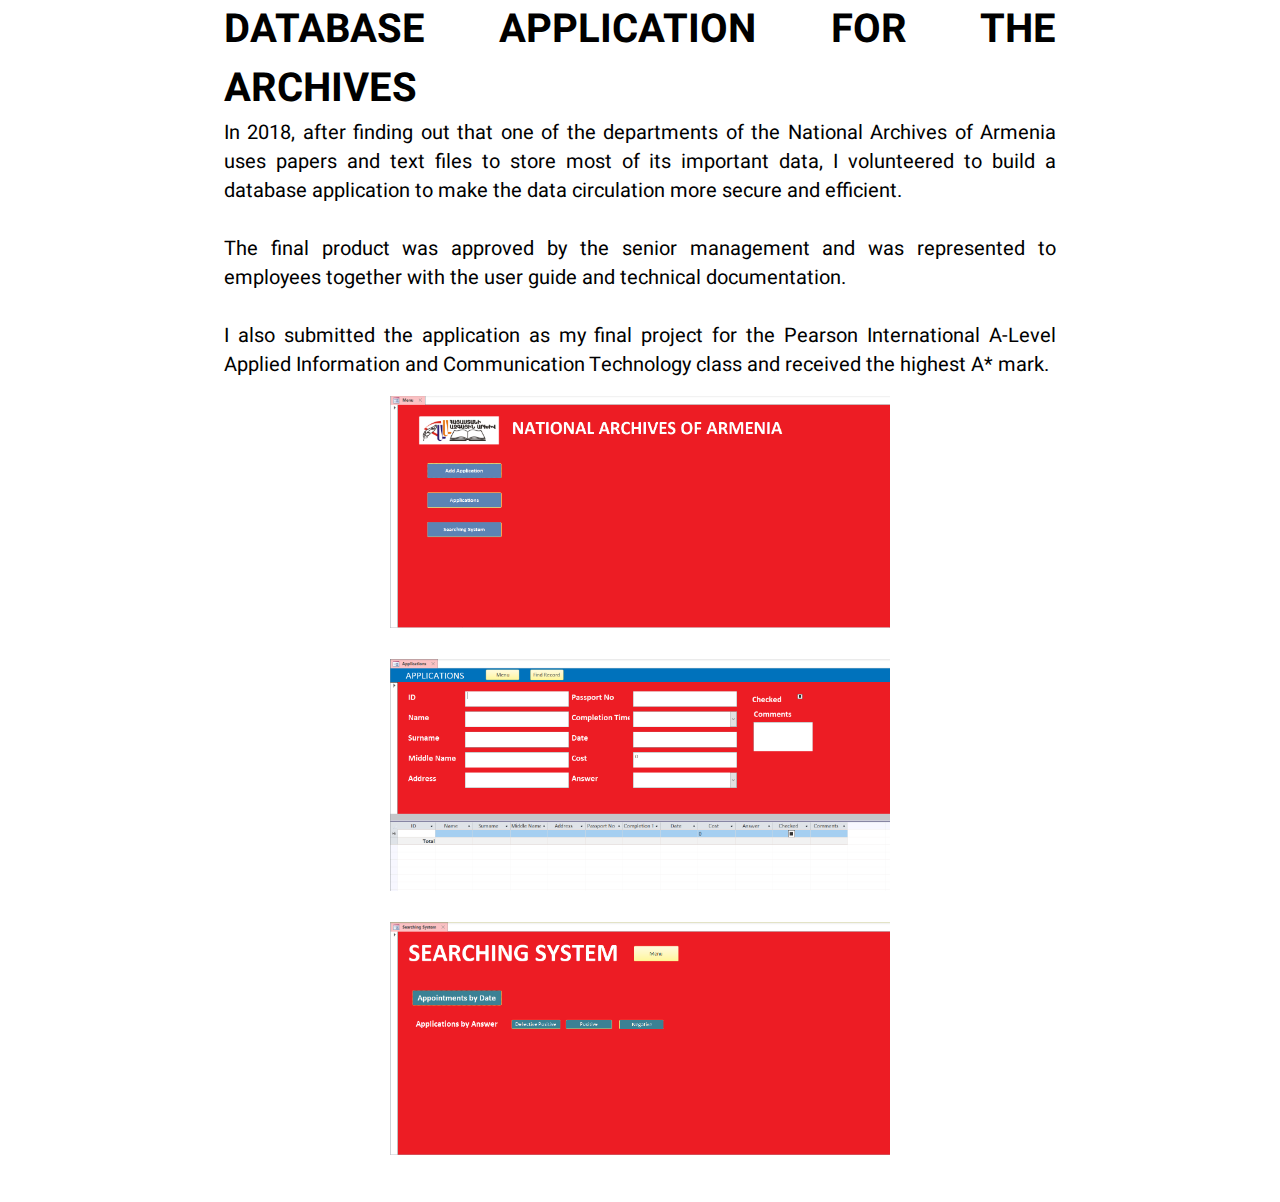
<file: projects/archives.html>
<!DOCTYPE html>
<html lang="en">
<head>
    <meta charset="UTF-8">
    <meta http-equiv="X-UA-Compatible" content="IE=edge">
    <meta name="viewport" content="width=device-width, initial-scale=1.0">
    <link rel="stylesheet" href="project-styles.css">
    <link rel="preconnect" href="https://fonts.googleapis.com">
    <link rel="preconnect" href="https://fonts.gstatic.com" crossorigin>
    <link href="https://fonts.googleapis.com/css2?family=Heebo&display=swap" rel="stylesheet">
</head>
<body>
    <div class="project-description">
        <div class="heading">
            DATABASE APPLICATION FOR THE ARCHIVES
        </div>
        <div class="info">
            <p class="text">
                In 2018, after finding out that one of the departments of the National Archives of Armenia 
                uses papers and text files to store most of its important data, I volunteered to build a 
                database application to make the data circulation more secure and efficient.
                <br><br>
                The final product was approved by the senior management and was represented to employees 
                together with the user guide and technical documentation.
                <br><br>
                I also submitted the application as my final project for the Pearson International 
                A-Level Applied Information and Communication Technology class and received the 
                highest A* mark.
            </p>
        </div>
        <div class="media">
            <img src="../images/database-1.png" alt=""><br><br>
            <img src="../images/database-2.png" alt=""><br><br>
            <img src="../images/database-3.png" alt=""><br><br>
        </div>
    </div>
</body>
</html>
</file>
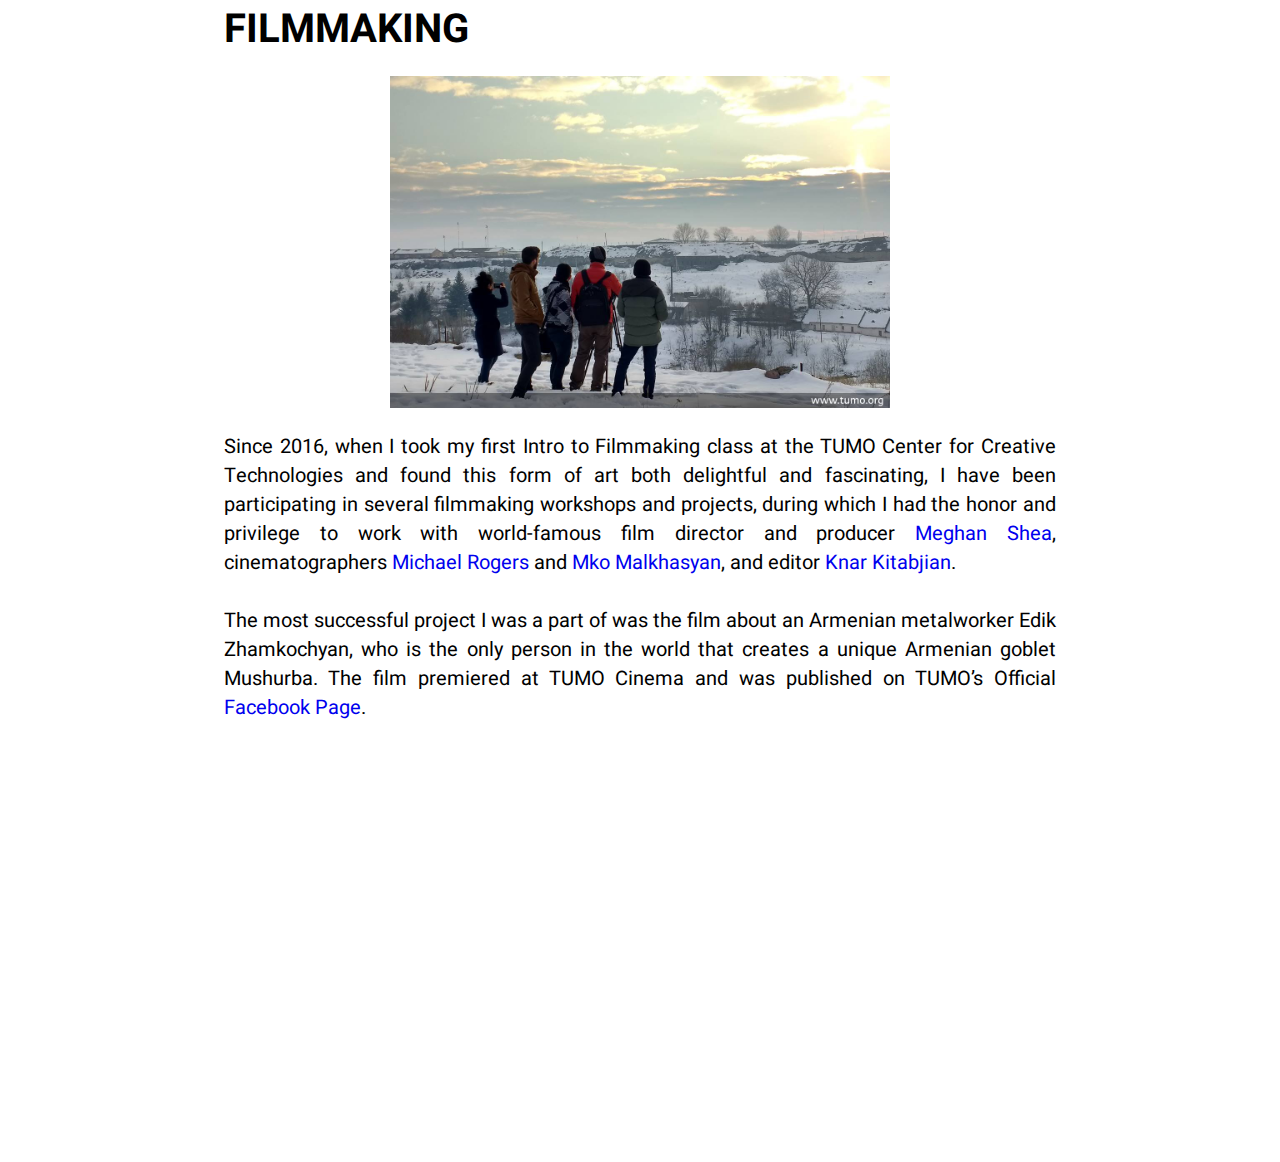
<file: projects/filmmaking.html>
<!DOCTYPE html>
<html lang="en">
<head>
    <meta charset="UTF-8">
    <meta http-equiv="X-UA-Compatible" content="IE=edge">
    <meta name="viewport" content="width=device-width, initial-scale=1.0">
    <link rel="stylesheet" href="project-styles.css">
    <link rel="preconnect" href="https://fonts.googleapis.com">
    <link rel="preconnect" href="https://fonts.gstatic.com" crossorigin>
    <link href="https://fonts.googleapis.com/css2?family=Heebo&display=swap" rel="stylesheet">
</head>
<body>
    <div class="project-description">
        <div class="heading">
            FILMMAKING
        </div>
        <div class="media">
            <img src="../images/filmmaking-process.jpg" alt="">
        </div>
        <div class="info">
            <p class="text">
                Since 2016, when I took my first Intro to Filmmaking class at the TUMO Center for 
                Creative Technologies and found this form of art both delightful and fascinating, I have 
                been participating in several filmmaking workshops and projects, during which I had the 
                honor and privilege to work with world-famous film director and producer
                <a href="https://www.persistentproductions.com/our-story" target="_blank">Meghan Shea</a>, 
                cinematographers <a href="https://www.persistentproductions.com/our-story" target="_blank">Michael Rogers</a> and 
                <a href="https://www.imdb.com/name/nm3290500/bio" target="_blank">Mko Malkhasyan</a>, and editor
                <a href="https://www.imdb.com/name/nm1769389/" target="_blank">Knar Kitabjian</a>.
                <br><br>
                The most successful project I was a part of was the film about an Armenian metalworker 
                Edik Zhamkochyan, who is the only person in the world that creates a unique Armenian 
                goblet Mushurba. The film premiered at TUMO Cinema and was published on TUMO’s Official 
                <a href="https://fb.watch/atFCYn53ge/" target="_blank">Facebook Page</a>.
            </p>
        </div>
        <div class="media">
            <iframe src="https://www.youtube.com/embed/NDcxtKhYBok" 
            title="YouTube video player" frameborder="0" 
            allow="accelerometer; autoplay; clipboard-write; encrypted-media; gyroscope; picture-in-picture" 
            allowfullscreen></iframe>
        </div>
    </div>
</body>
</html>
</file>
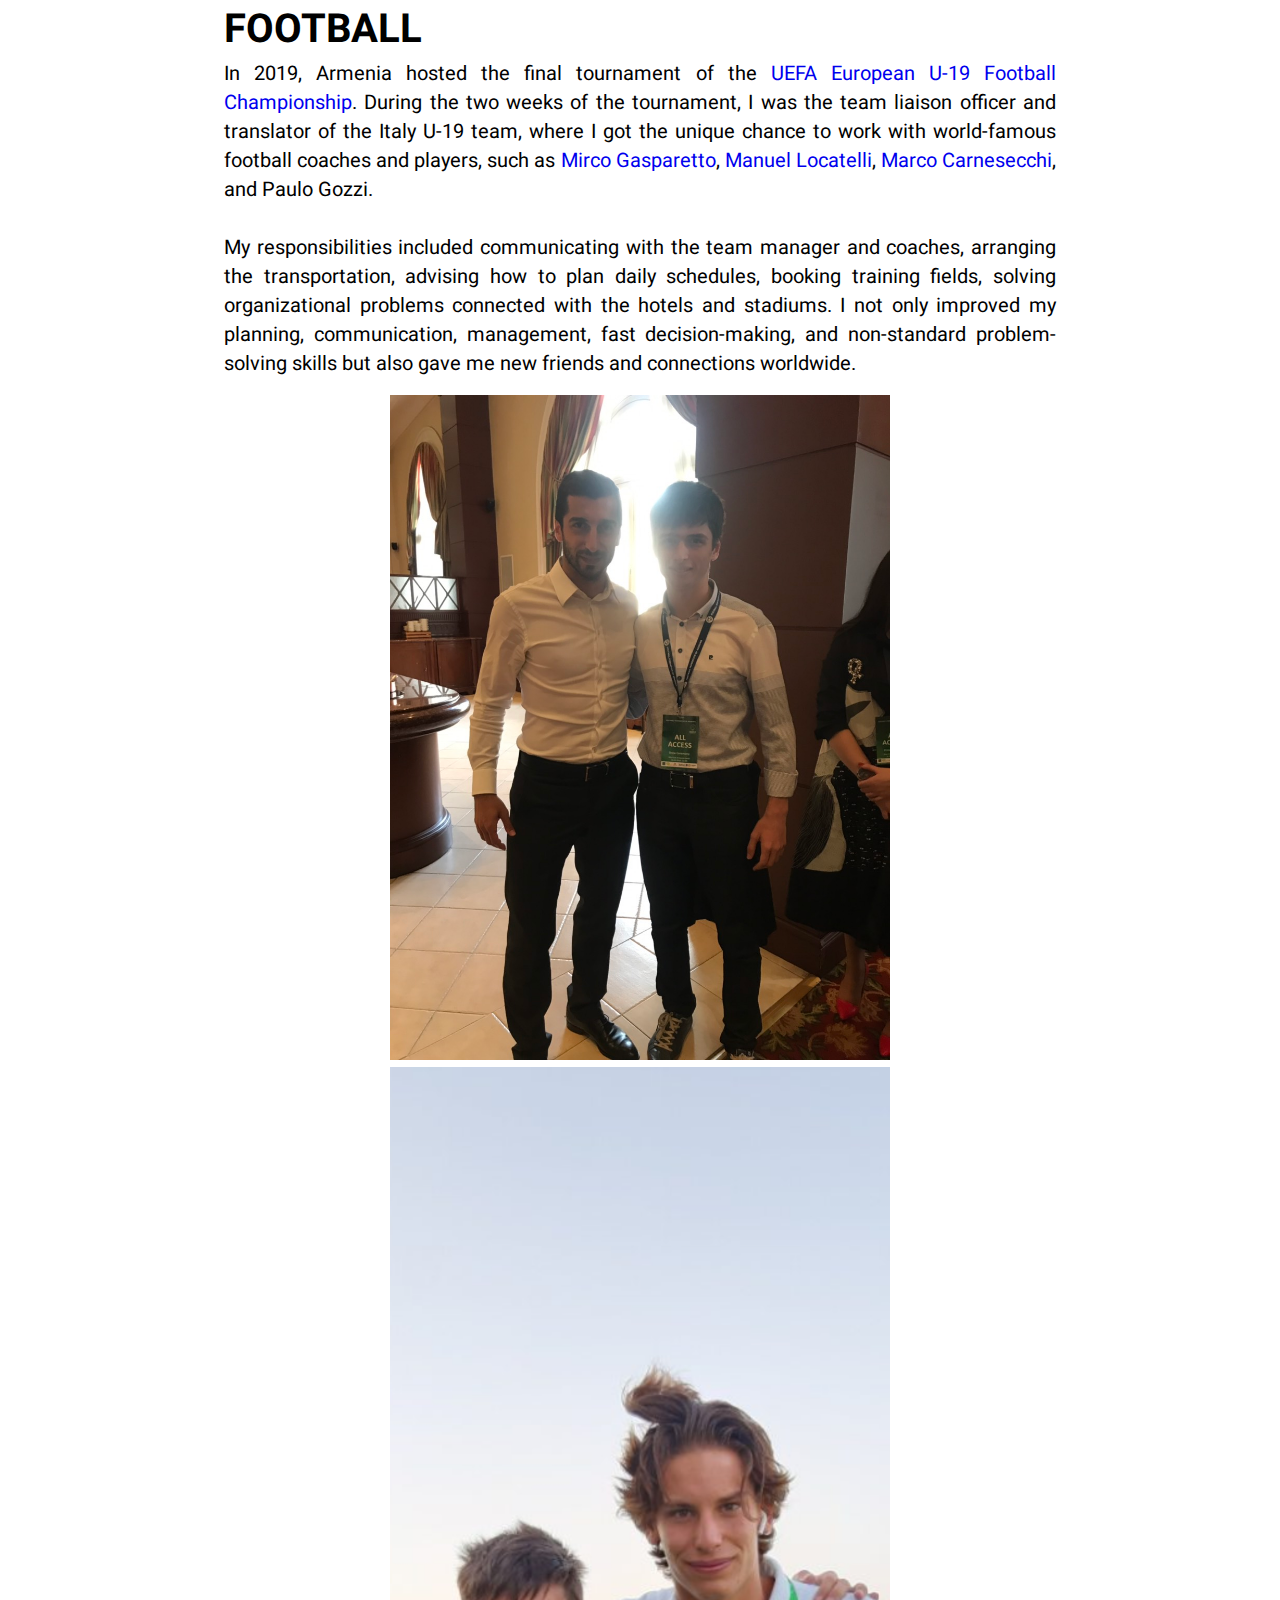
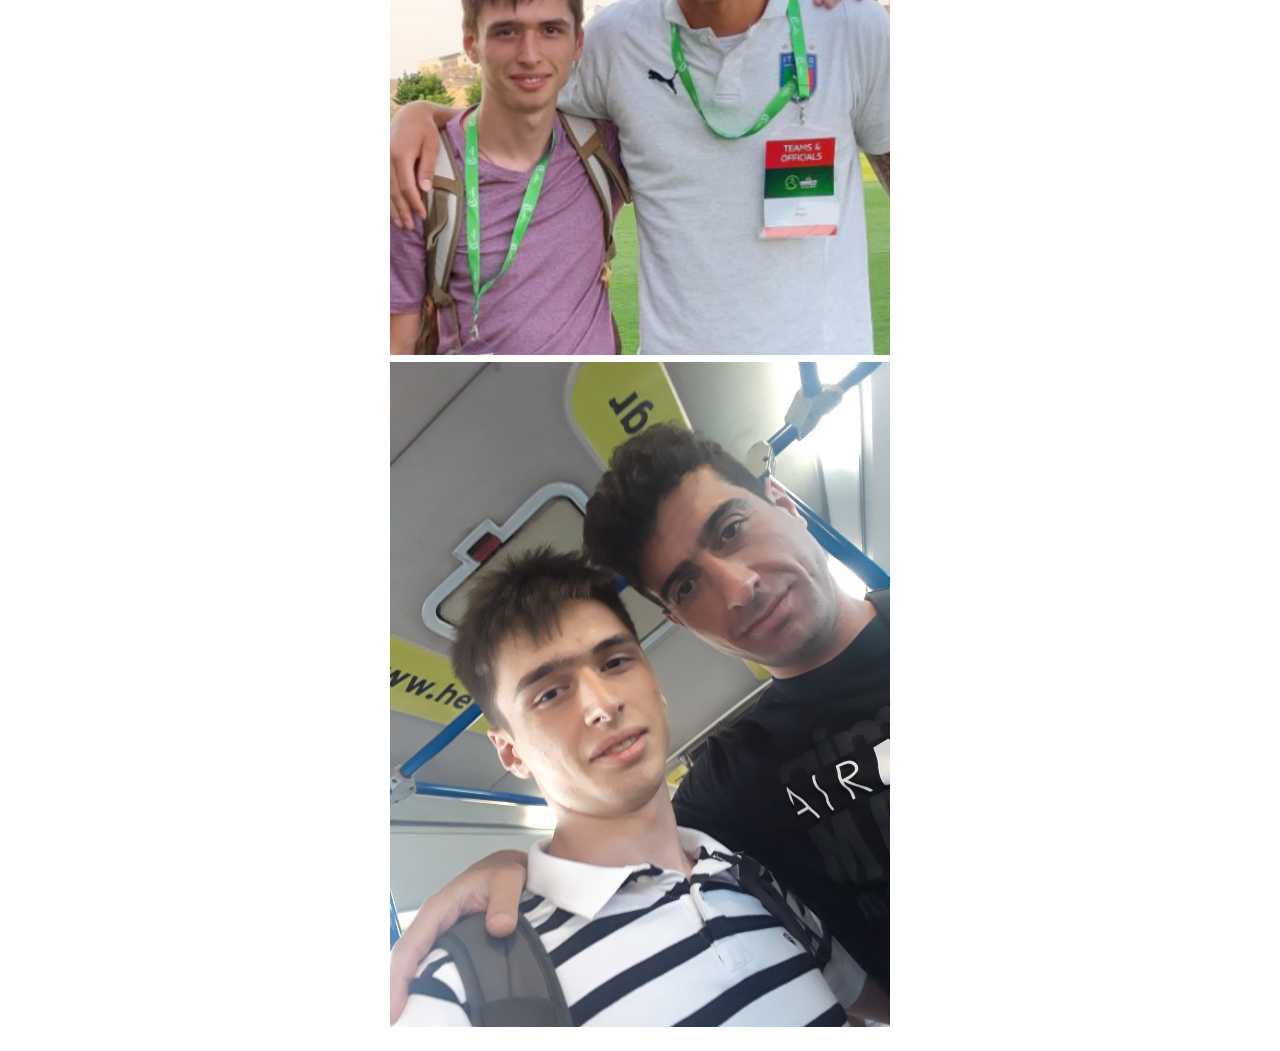
<file: projects/football.html>
<!DOCTYPE html>
<html lang="en">
<head>
    <meta charset="UTF-8">
    <meta http-equiv="X-UA-Compatible" content="IE=edge">
    <meta name="viewport" content="width=device-width, initial-scale=1.0">
    <link rel="stylesheet" href="project-styles.css">
    <link rel="preconnect" href="https://fonts.googleapis.com">
    <link rel="preconnect" href="https://fonts.gstatic.com" crossorigin>
    <link href="https://fonts.googleapis.com/css2?family=Heebo&display=swap" rel="stylesheet">
</head>
<body>
    <div class="project-description">
        <div class="heading">
            FOOTBALL
        </div>
        <div class="info">
            <p class="text">
                In 2019, Armenia hosted the final tournament of the 
                <a href="https://en.wikipedia.org/wiki/2019_UEFA_European_Under-19_Championship" target="_blank">
                UEFA European U-19 Football Championship</a>.
                During the two weeks of the tournament, I was the team liaison officer and translator of the 
                Italy U-19 team, where I got the unique chance to work with world-famous football coaches and 
                players, such as 
                <a href="https://en.wikipedia.org/wiki/Mirco_Gasparetto" target="_blank">
                Mirco Gasparetto</a>,
                <a href="https://www.transfermarkt.us/manuel-locatelli/profil/spieler/265088" target="_blank">
                Manuel Locatelli</a>,                 
                <a href="https://www.transfermarkt.us/marco-carnesecchi/profil/spieler/459763" target="_blank">
                Marco Carnesecchi</a>,
                and Paulo Gozzi.
                <br><br>
                My responsibilities included communicating with the team manager and coaches, arranging 
                the transportation, advising how to plan daily schedules, booking training fields, solving 
                organizational problems connected with the hotels and stadiums. I not only improved my planning, 
                communication, management, fast decision-making, and non-standard problem-solving skills but 
                also gave me new friends and connections worldwide.
            </p>
        </div>
        <div class="media">
            <img src="../images/heno.jpg" alt=""><br>
            <img src="../images/marco.png" alt=""><br>
            <img src="../images/gevorg.jpg" alt=""><br>
        </div>
    </div>
</body>
</html>
</file>
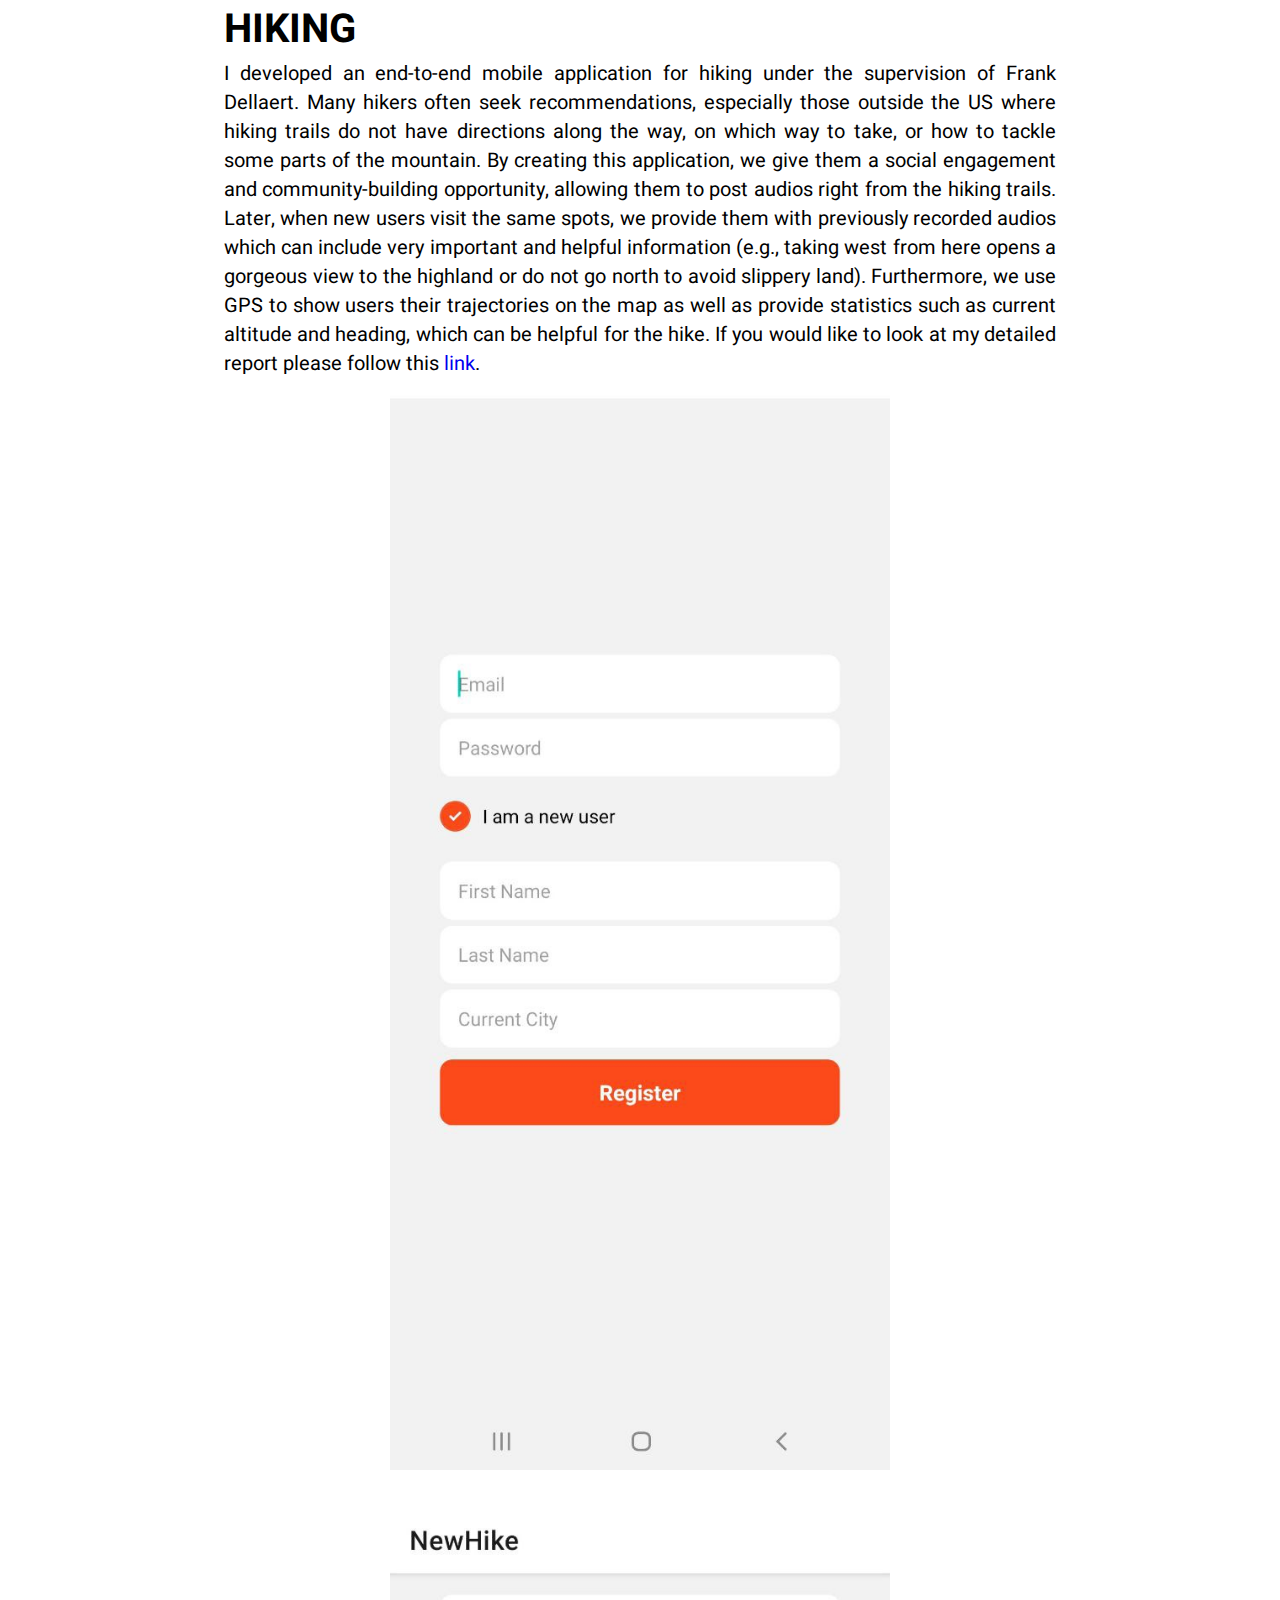
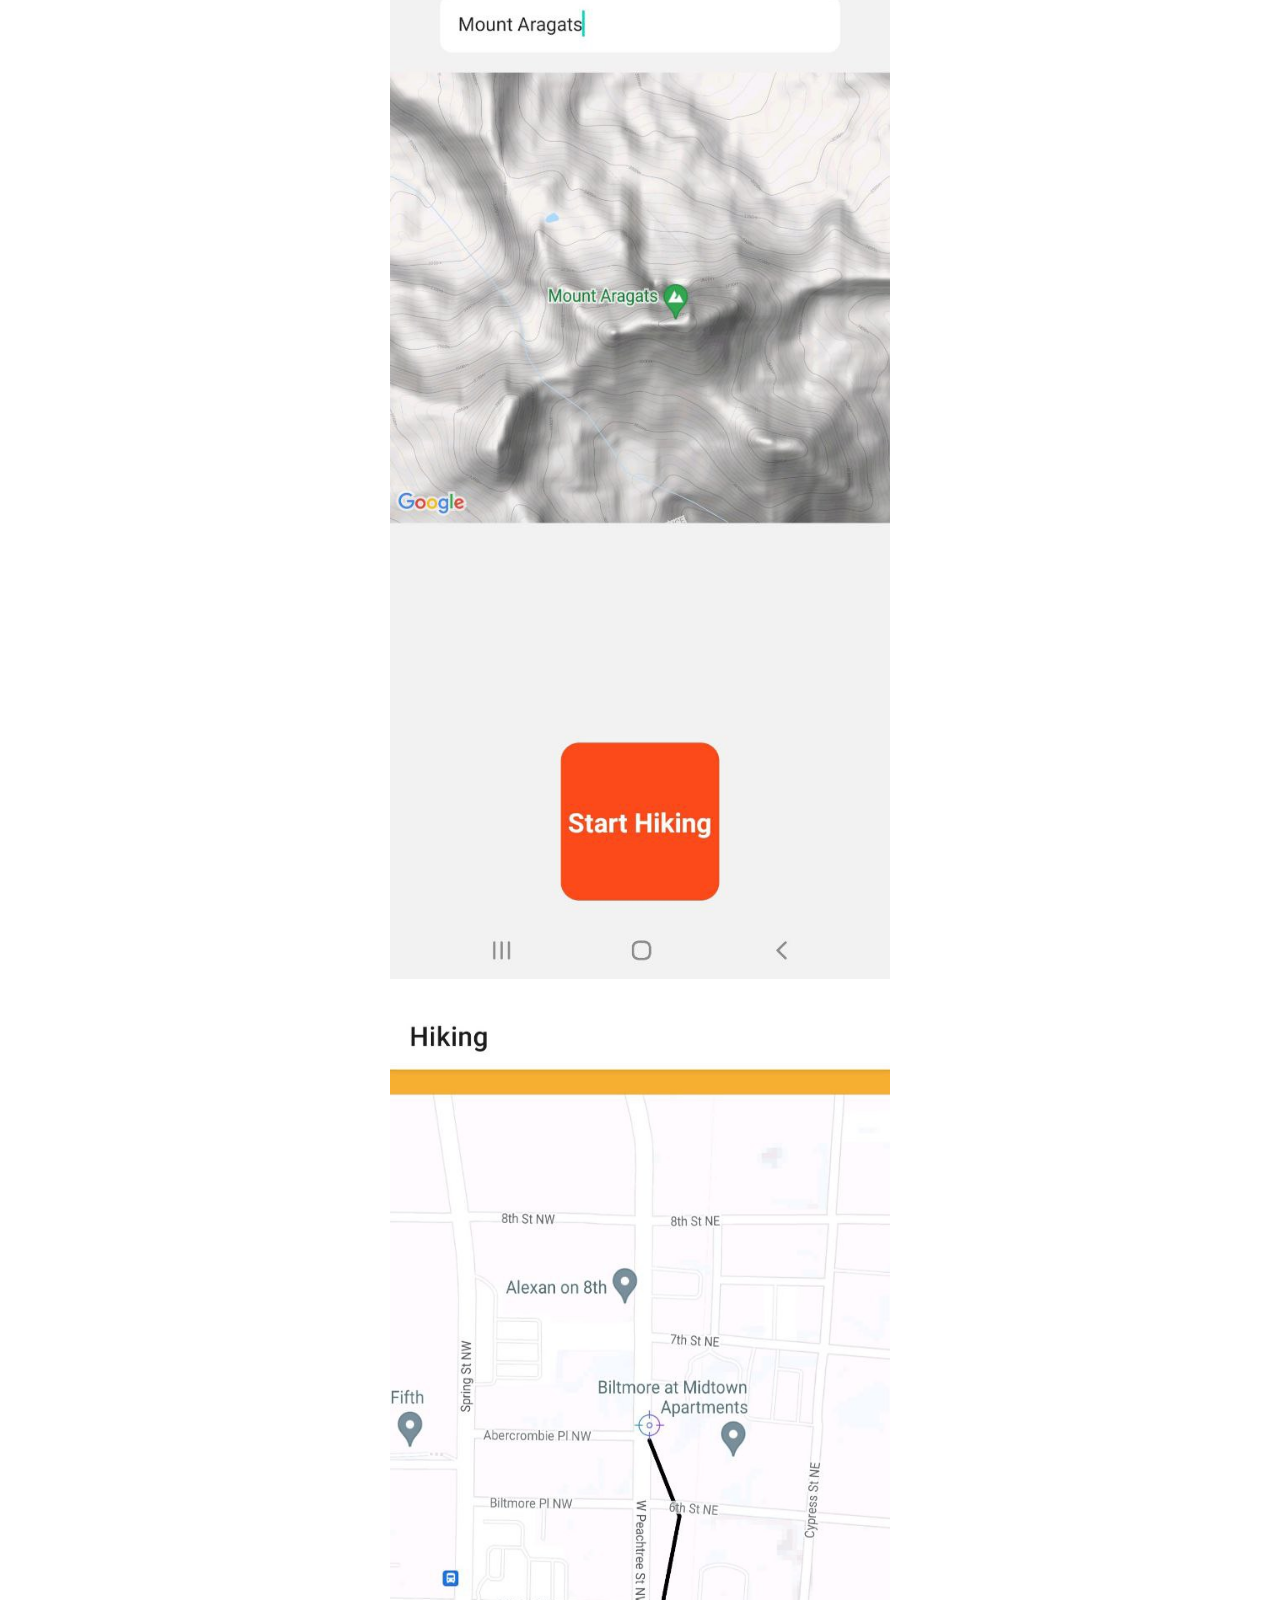
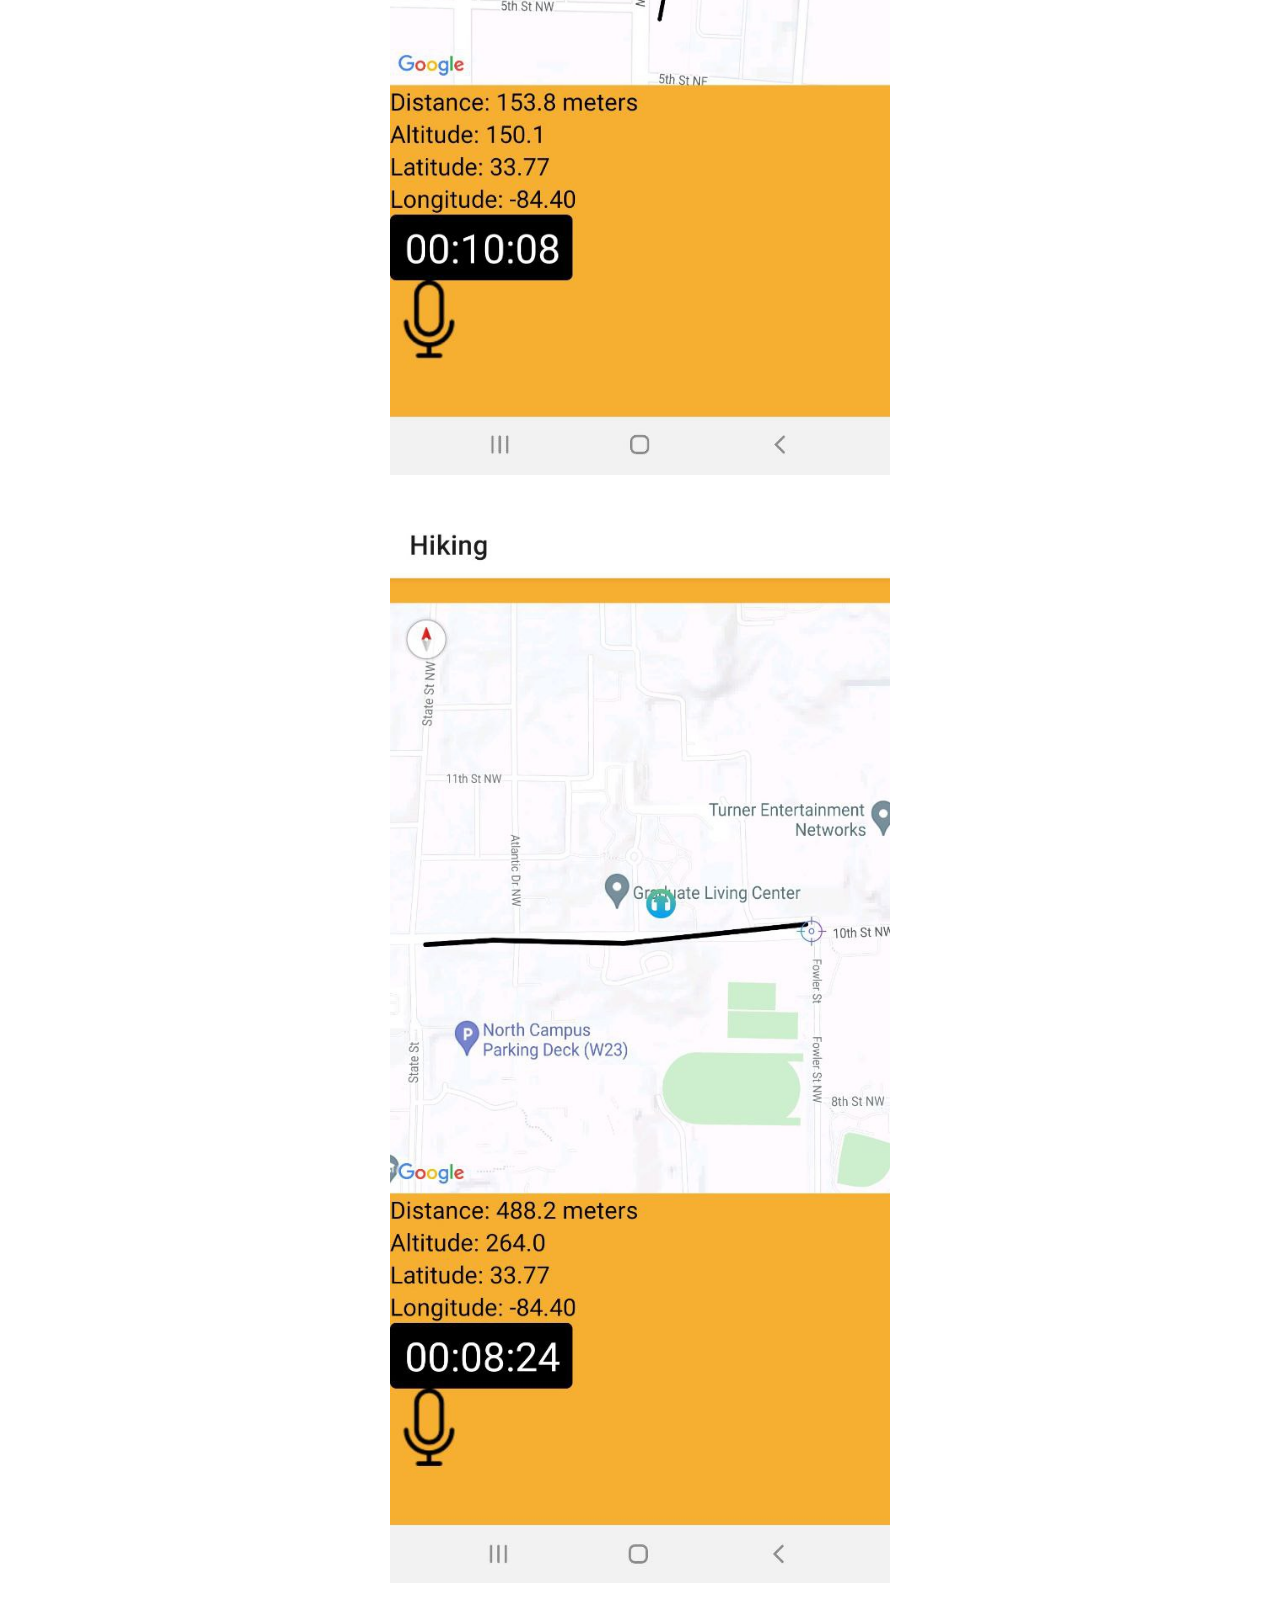
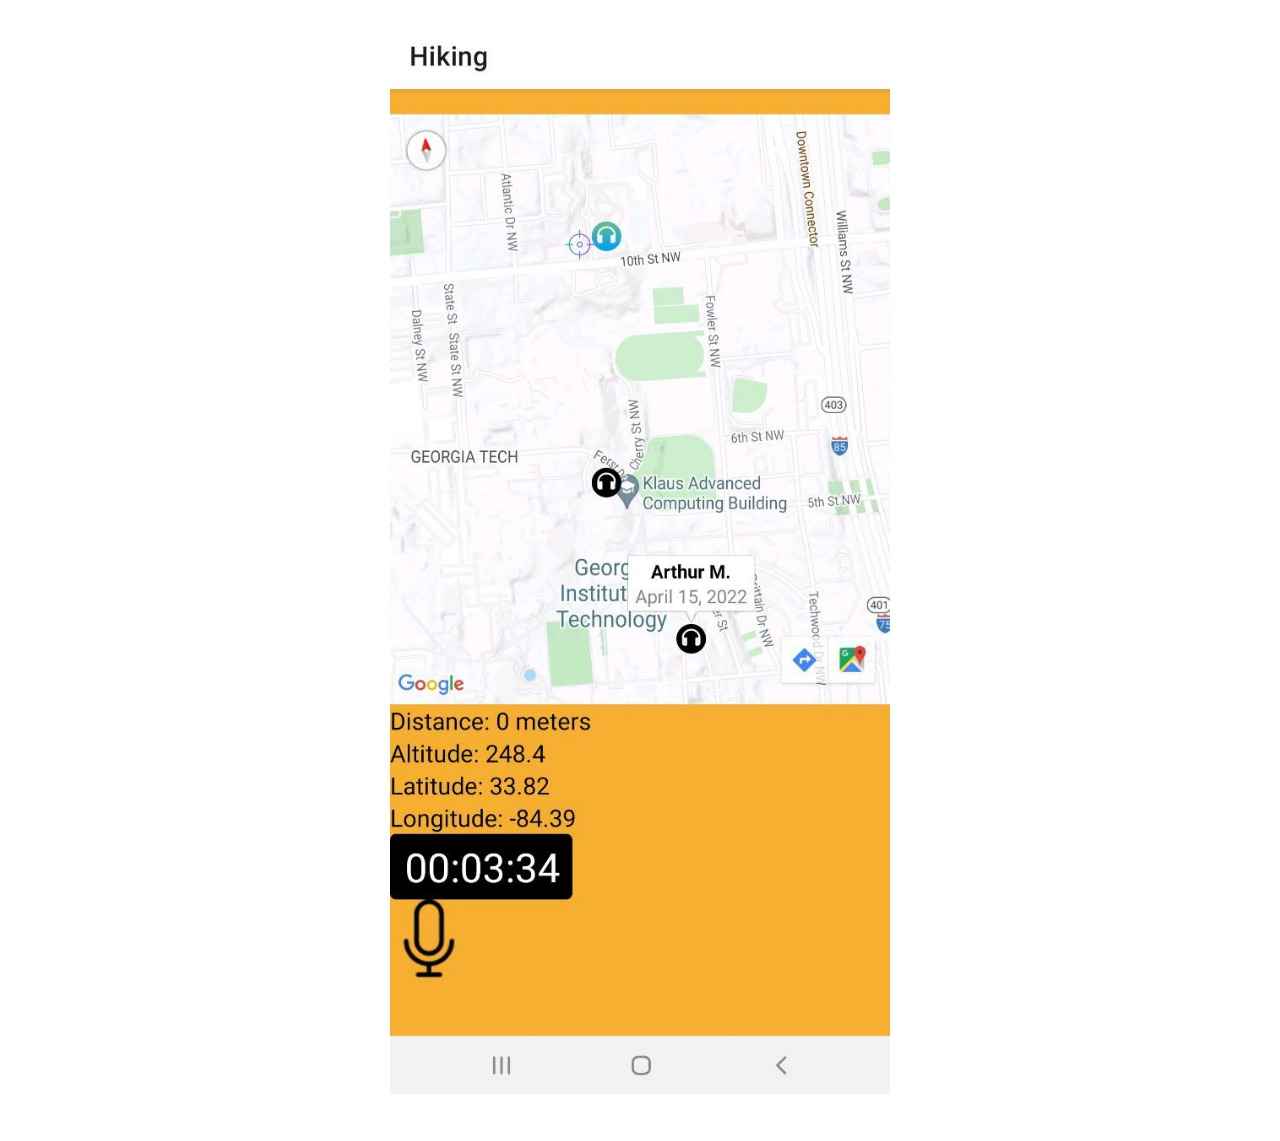
<file: projects/hiking.html>
<!DOCTYPE html>
<html lang="en">
<head>
    <meta charset="UTF-8">
    <meta http-equiv="X-UA-Compatible" content="IE=edge">
    <meta name="viewport" content="width=device-width, initial-scale=1.0">
    <link rel="stylesheet" href="project-styles.css">
    <link rel="preconnect" href="https://fonts.googleapis.com">
    <link rel="preconnect" href="https://fonts.gstatic.com" crossorigin>
    <link href="https://fonts.googleapis.com/css2?family=Heebo&display=swap" rel="stylesheet">
</head>
<body>
    <div class="project-description">
        <div class="heading">
            HIKING
        </div>
        <div class="info">
            <p class="text">
                I developed an end-to-end mobile application for hiking under the supervision of Frank Dellaert. 
                Many hikers often seek recommendations, especially those outside the US where hiking trails do not have 
                directions along the way, on which way to take, or how to tackle some parts of the mountain. By creating 
                this application, we give them a social engagement and community-building opportunity, allowing them to post 
                audios right from the hiking trails. Later, when new users visit the same spots, we provide them with previously 
                recorded audios which can include very important and helpful information (e.g., taking west from here opens a gorgeous 
                view to the highland or do not go north to avoid slippery land). Furthermore, we use GPS to show users their 
                trajectories on the map as well as provide statistics such as current altitude and heading, which can be helpful 
                for the hike.
                If you would like to look at my detailed report please follow this <a href="Hayk-Stepanyan_Spring2022Report.pdf" target="_blank">link</a>.
            </p>
        </div>
        <div class="media">
            <img src="../images/hiking-1.jpg" alt=""><br><br>
            <img src="../images/hiking-2.jpg" alt=""><br><br>
            <img src="../images/hiking-3.jpg" alt=""><br><br>
            <img src="../images/hiking-4.jpg" alt=""><br><br>
            <img src="../images/hiking-5.jpg" alt=""><br><br>
        </div>
    </div>
</body>
</html>
</file>
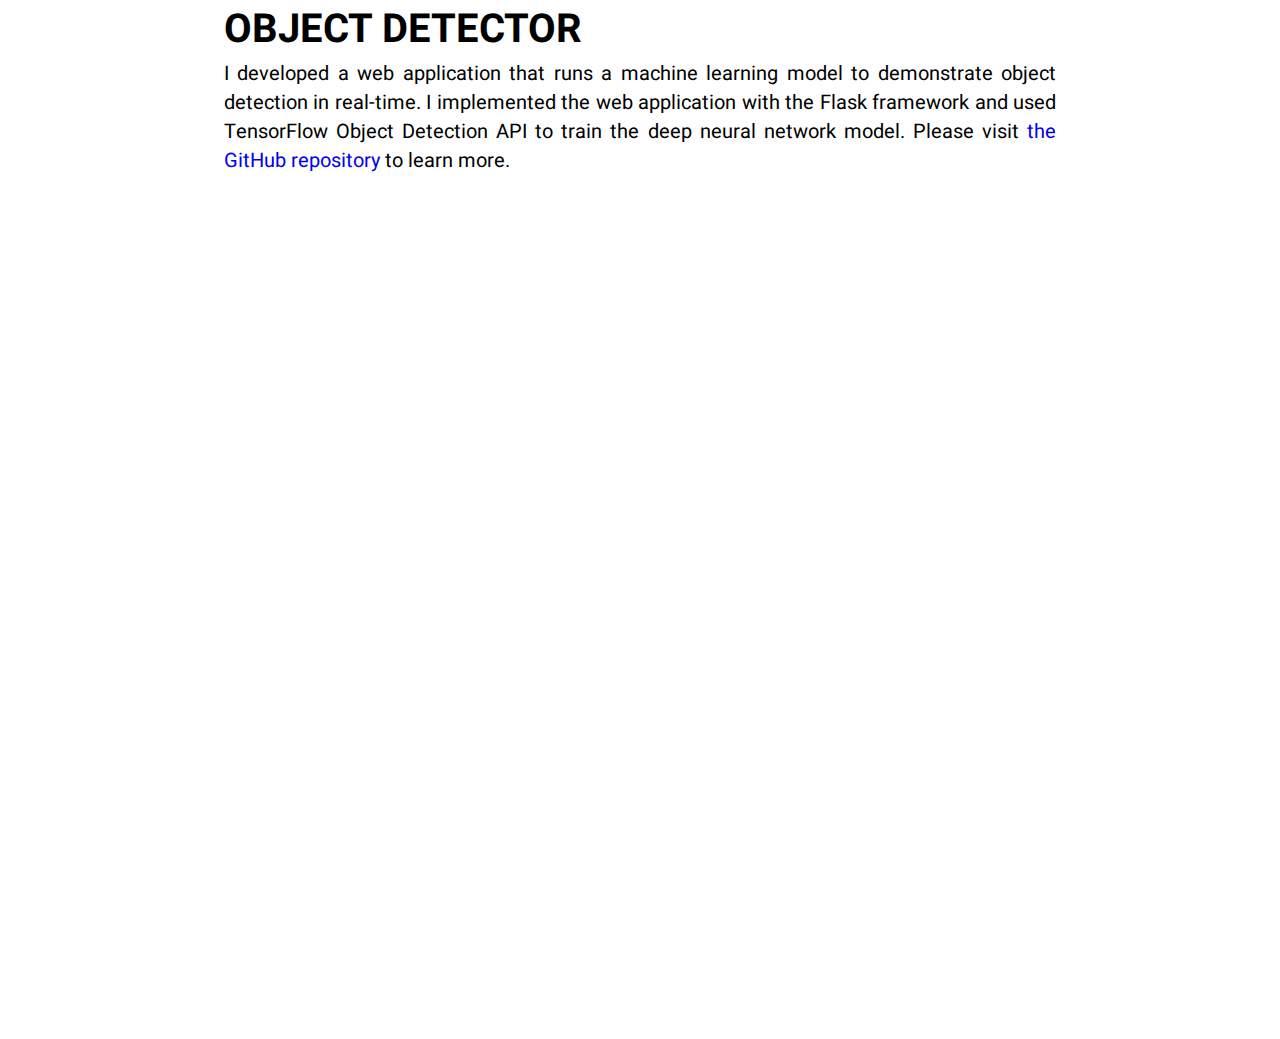
<file: projects/object-detector.html>
<!DOCTYPE html>
<html lang="en">
<head>
    <meta charset="UTF-8">
    <meta http-equiv="X-UA-Compatible" content="IE=edge">
    <meta name="viewport" content="width=device-width, initial-scale=1.0">
    <link rel="stylesheet" href="project-styles.css">
    <link rel="preconnect" href="https://fonts.googleapis.com">
    <link rel="preconnect" href="https://fonts.gstatic.com" crossorigin>
    <link href="https://fonts.googleapis.com/css2?family=Heebo&display=swap" rel="stylesheet">
</head>
<body>
    <div class="project-description">
        <div class="heading">
            OBJECT DETECTOR
        </div>
        <div class="info">
            <p class="text">
                I developed a web application that runs a machine learning model to demonstrate 
                object detection in real-time. I implemented the web application with the Flask framework 
                and used TensorFlow Object Detection API to train the deep neural network model. Please 
                visit <a href="https://github.com/stepanyanhayk/od-web-app" target="_blank">the GitHub repository</a> 
                to learn more.
            </p>
        </div>
        <div class="media">
            <iframe src="https://www.youtube.com/embed/7KMNB_tB3EA" 
            title="YouTube video player" frameborder="0" allow="accelerometer; autoplay; 
            clipboard-write; encrypted-media; gyroscope; picture-in-picture" allowfullscreen></iframe>
        </div>
        <div class="media">
            <iframe src="https://www.youtube.com/embed/uCiq44k7JVw" 
            title="YouTube video player" frameborder="0" allow="accelerometer; autoplay; 
            clipboard-write; encrypted-media; gyroscope; picture-in-picture" allowfullscreen></iframe>
        </div>
    </div>
</body>
</html>
</file>
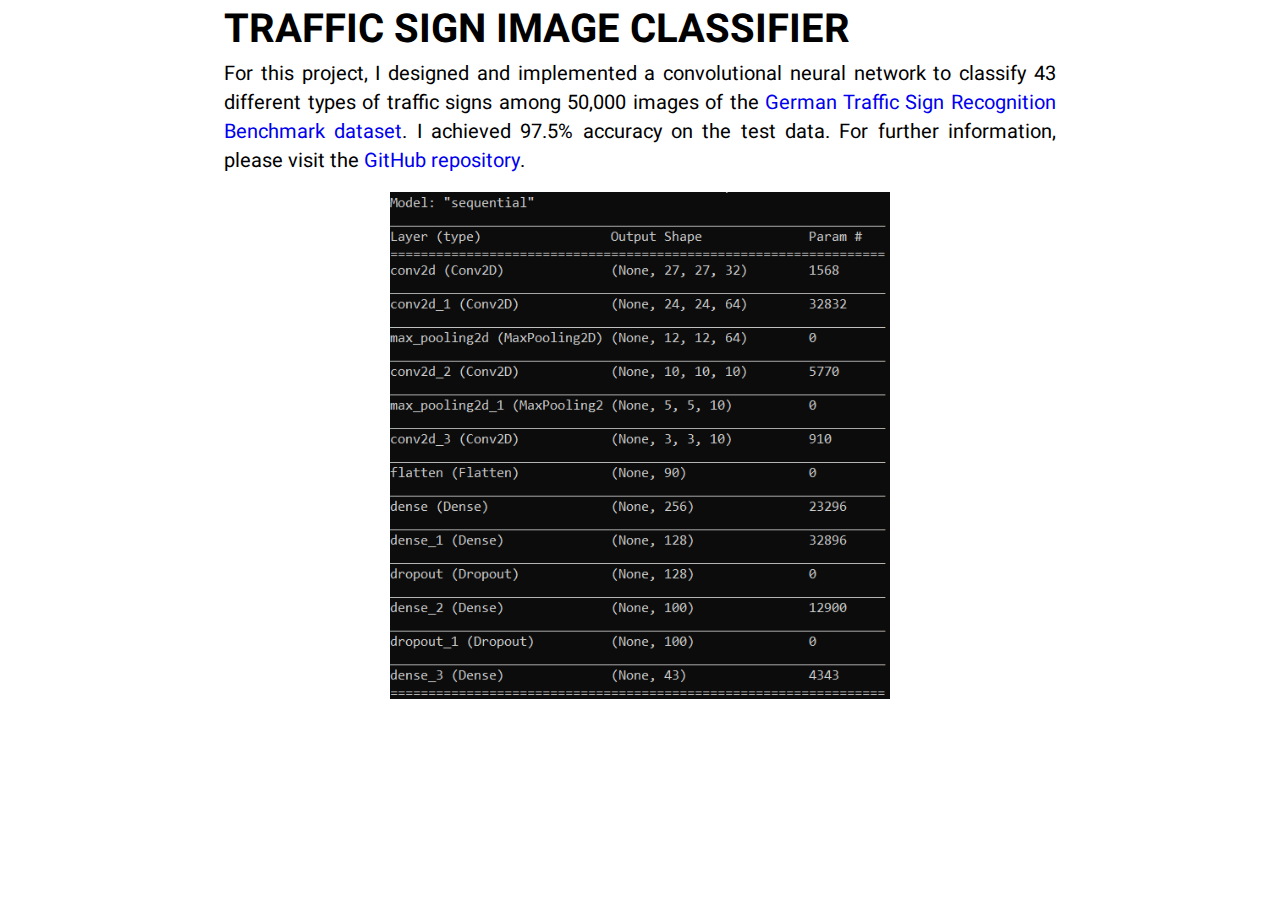
<file: projects/traffic.html>
<!DOCTYPE html>
<html lang="en">
<head>
    <meta charset="UTF-8">
    <meta http-equiv="X-UA-Compatible" content="IE=edge">
    <meta name="viewport" content="width=device-width, initial-scale=1.0">
    <link rel="stylesheet" href="project-styles.css">
    <link rel="preconnect" href="https://fonts.googleapis.com">
    <link rel="preconnect" href="https://fonts.gstatic.com" crossorigin>
    <link href="https://fonts.googleapis.com/css2?family=Heebo&display=swap" rel="stylesheet">
</head>
<body>
    <div class="project-description">
        <div class="heading">
            TRAFFIC SIGN IMAGE CLASSIFIER
        </div>
        <div class="info">
            <p class="text">
                For this project, I designed and implemented a convolutional neural network to classify 
                43 different types of traffic signs among 50,000 images of the 
                <a href="https://www.kaggle.com/meowmeowmeowmeowmeow/gtsrb-german-traffic-sign" target="_blank">
                    German Traffic Sign Recognition Benchmark dataset</a>. I achieved 97.5% accuracy on the test data. 
                For further information, please visit the 
                <a href="https://github.com/stepanyanhayk/traffic" target="_blank">GitHub repository</a>.
            </p>
        </div>
        <div class="media">
            <img src="../images/traffic-model-architecture.png" alt="">
        </div>
    </div>
</body>
</html>
</file>
<file: projects/project-styles.css>
* {
    margin: 0;
    padding: 0;
    box-sizing: border-box;
    text-decoration: none;
}

body {
    max-width: 65%;
    margin-left: auto;
    margin-right: auto;
    font-family: 'Heebo', sans-serif;
    text-align: justify;
}

.project-description {
    width: 100%;
}

.heading {
    font-size: 40px;
    font-weight: bold;
}

.text {
    font-size: 20px;
}

.media {
    margin-top: 2%;
    margin-bottom: 2%;
    width: 100%;
    text-align: center;
}

.media iframe {
    width: 60%;
    height: 400px;
}

.media img {
    width: 60%;
}
</file>
